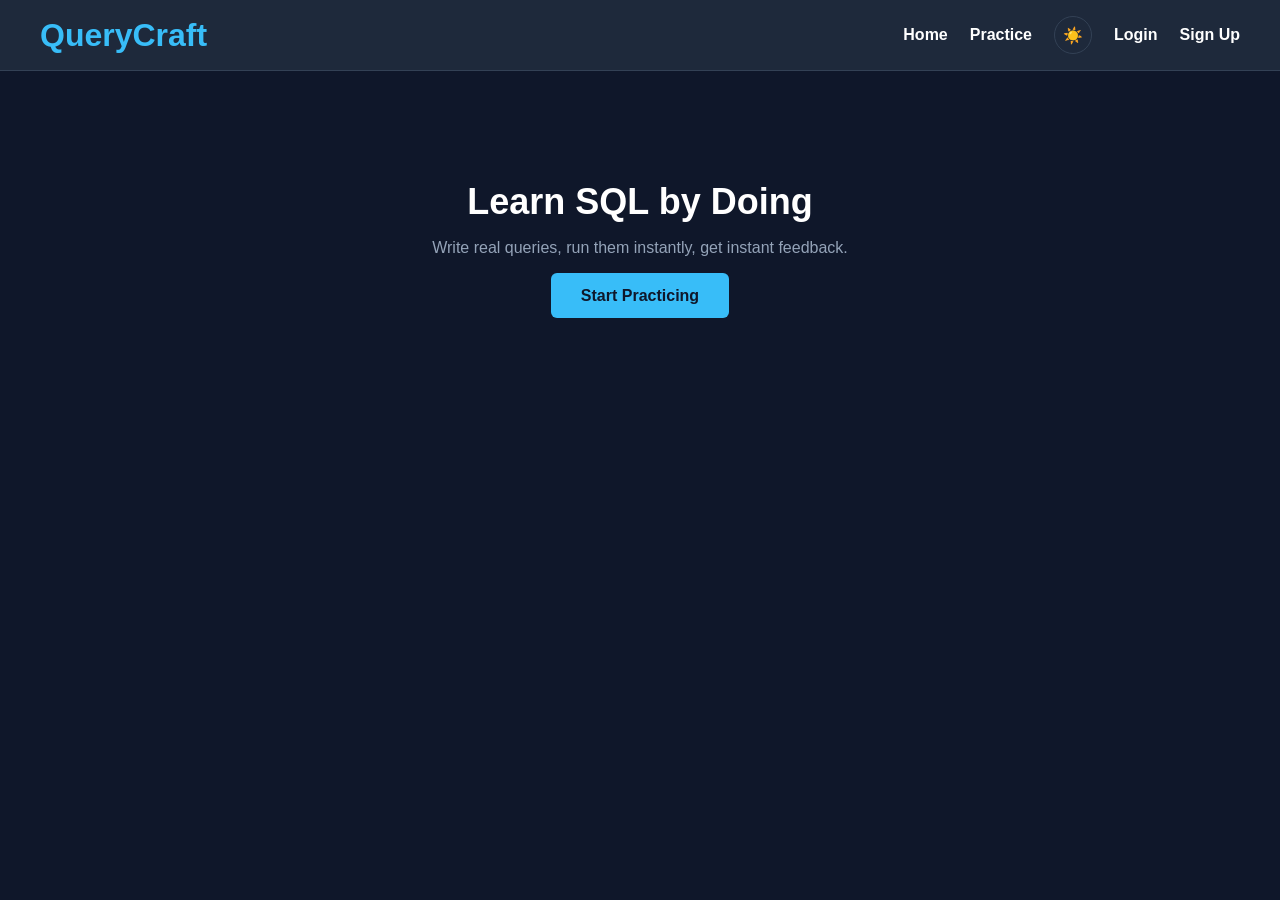
<file: frontend/index.html>
<!DOCTYPE html>
<html lang="en">
<head>
<meta charset="UTF-8">
<title>QueryCraft</title>
<link rel="stylesheet" href="common.css">
<script src="common.js"></script>
<style>
  .hero { text-align: center; padding: 80px 20px; }
  .hero h2 { font-size: 36px; margin-bottom: 10px; }
  .hero p { color: var(--muted); margin-bottom: 30px; }
  .btn { background: var(--accent); color: var(--accent-text); padding: 14px 30px; border: none; border-radius: 6px; font-size: 16px; font-weight: bold; cursor: pointer; text-decoration: none; }
</style>
</head>
<body>

<header>
  <h1>QueryCraft</h1>
  <nav id="nav"></nav>
</header>

<section class="hero">
  <h2>Learn SQL by Doing</h2>
  <p>Write real queries, run them instantly, get instant feedback.</p>
  <a class="btn" href="questions.html">Start Practicing</a>
</section>

</body>
</html>
</file>
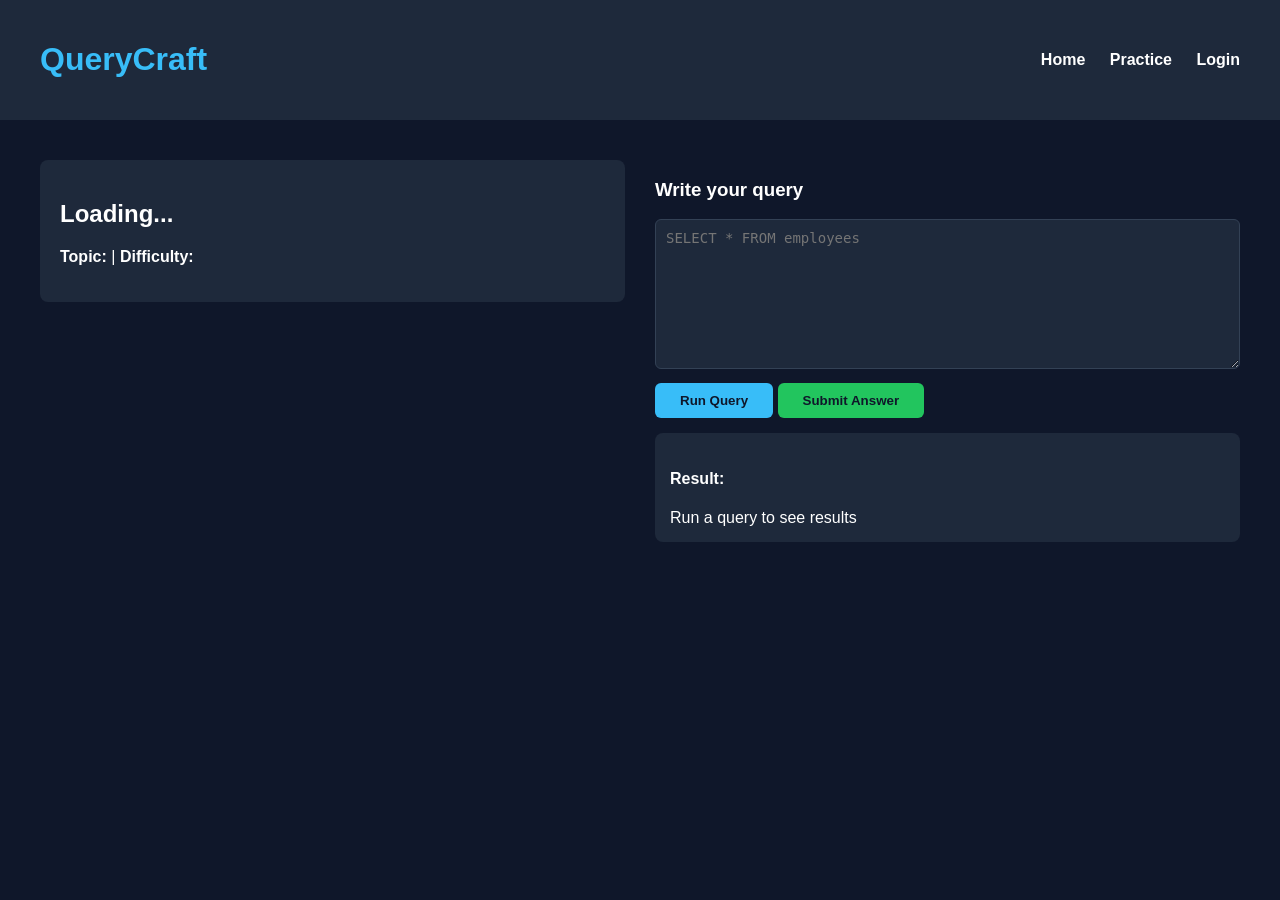
<file: frontend/editor.html>
<!DOCTYPE html>
<html lang="en">
<head>
<meta charset="UTF-8">
<title>QueryCraft - Editor</title>
<style>
  body { font-family: Arial, sans-serif; margin: 0; background: #0f172a; color: white; }
  header { padding: 20px 40px; background: #1e293b; display: flex; justify-content: space-between; align-items: center; }
  header h1 { color: #38bdf8; }
  nav a { color: white; margin-left: 20px; text-decoration: none; font-weight: bold; }
  .container { padding: 40px; display: flex; gap: 30px; }
  .left, .right { flex: 1; }
  .question-box { background: #1e293b; padding: 20px; border-radius: 8px; margin-bottom: 20px; }
  textarea { width: 100%; height: 150px; background: #1e293b; color: #38bdf8; border: 1px solid #334155; border-radius: 6px; padding: 10px; font-family: monospace; font-size: 14px; box-sizing: border-box; }
  .btn { background: #38bdf8; color: #0f172a; padding: 10px 25px; border: none; border-radius: 6px; font-weight: bold; cursor: pointer; margin-top: 10px; }
  .result-box { background: #1e293b; padding: 15px; border-radius: 8px; margin-top: 15px; max-height: 300px; overflow: auto; }
  table { width: 100%; border-collapse: collapse; margin-top: 10px; }
  th, td { padding: 8px; border: 1px solid #334155; text-align: left; }
  .correct { color: #22c55e; font-weight: bold; }
  .incorrect { color: #ef4444; font-weight: bold; }
</style>
</head>
<body>

<header>
  <h1>QueryCraft</h1>
  <nav>
    <a href="index.html">Home</a>
    <a href="questions.html">Practice</a>
    <a href="login.html">Login</a>
  </nav>
</header>

<div class="container">
  <div class="left">
    <div class="question-box">
      <h2 id="qTitle">Loading...</h2>
      <p id="qDesc"></p>
      <p><b>Topic:</b> <span id="qTopic"></span> | <b>Difficulty:</b> <span id="qDifficulty"></span></p>
    </div>
  </div>

  <div class="right">
    <h3>Write your query</h3>
    <textarea id="queryInput" placeholder="SELECT * FROM employees"></textarea>
    <br>
    <button class="btn" onclick="runQuery()">Run Query</button>
    <button class="btn" onclick="submitQuery()" style="background:#22c55e;">Submit Answer</button>

    <div class="result-box">
      <h4>Result:</h4>
      <div id="resultArea">Run a query to see results</div>
    </div>
    <div id="submitResult"></div>
  </div>
</div>

<script>
const params = new URLSearchParams(window.location.search);
const questionId = params.get('id');

fetch('http://127.0.0.1:8000/questions')
  .then(res => res.json())
  .then(data => {
    const q = data.find(x => x.id == questionId);
    if (q) {
      document.getElementById('qTitle').innerText = q.title;
      document.getElementById('qDesc').innerText = q.description;
      document.getElementById('qTopic').innerText = q.topic;
      document.getElementById('qDifficulty').innerText = q.difficulty;
    }
  });

function runQuery() {
  const query = document.getElementById('queryInput').value;
  fetch(`http://127.0.0.1:8000/run-query?query=${encodeURIComponent(query)}`, { method: 'POST' })
    .then(res => res.json())
    .then(data => {
      const area = document.getElementById('resultArea');
      if (data.error) {
        area.innerHTML = `<p style="color:#ef4444">${data.error}</p>`;
        return;
      }
      if (data.result.length === 0) {
        area.innerHTML = "No rows returned";
        return;
      }
      let html = "<table><tr>";
      Object.keys(data.result[0]).forEach(col => html += `<th>${col}</th>`);
      html += "</tr>";
      data.result.forEach(row => {
        html += "<tr>";
        Object.values(row).forEach(val => html += `<td>${val}</td>`);
        html += "</tr>";
      });
      html += "</table>";
      area.innerHTML = html;
    });
}

function submitQuery() {
  const userId = localStorage.getItem('user_id');
  const box = document.getElementById('submitResult');
  if (!userId) {
    box.innerHTML = `<p class="incorrect">Please <a href="login.html" style="color:#38bdf8">login</a> first to submit.</p>`;
    return;
  }
  const query = document.getElementById('queryInput').value;
  fetch('http://127.0.0.1:8000/submissions', {
    method: 'POST',
    headers: { 'Content-Type': 'application/json' },
    body: JSON.stringify({ user_id: parseInt(userId), question_id: parseInt(questionId), submitted_query: query })
  })
    .then(res => res.json())
    .then(data => {
      if (data.error) {
        box.innerHTML = `<p class="incorrect">${data.error}</p>`;
      } else if (data.is_correct) {
        box.innerHTML = `<p class="correct">✅ Correct Answer!</p>`;
      } else {
        box.innerHTML = `<p class="incorrect">❌ Incorrect, try again.</p>`;
      }
    });
}
</script>

</body>
</html>
</file>
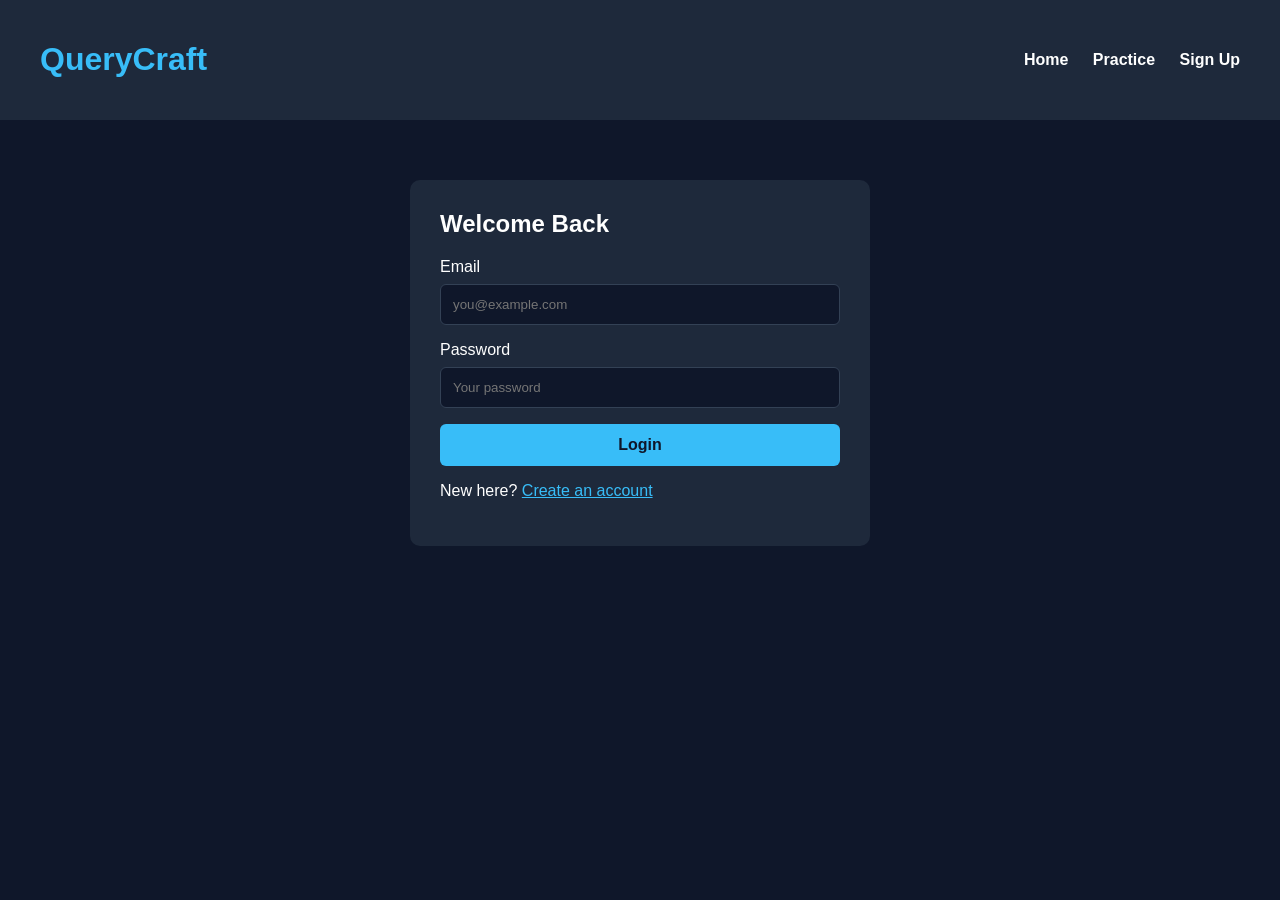
<file: frontend/login.html>
<!DOCTYPE html>
<html lang="en">
<head>
<meta charset="UTF-8">
<title>QueryCraft - Login</title>
<style>
  body { font-family: Arial, sans-serif; margin: 0; background: #0f172a; color: white; }
  header { padding: 20px 40px; background: #1e293b; display: flex; justify-content: space-between; align-items: center; }
  header h1 { color: #38bdf8; }
  nav a { color: white; margin-left: 20px; text-decoration: none; font-weight: bold; }
  .form-box { max-width: 400px; margin: 60px auto; background: #1e293b; padding: 30px; border-radius: 10px; }
  .form-box h2 { margin-top: 0; }
  input { width: 100%; padding: 12px; margin: 8px 0 16px; border-radius: 6px; border: 1px solid #334155; background: #0f172a; color: white; box-sizing: border-box; }
  .btn { width: 100%; background: #38bdf8; color: #0f172a; padding: 12px; border: none; border-radius: 6px; font-weight: bold; font-size: 16px; cursor: pointer; }
  #msg { margin-top: 15px; font-weight: bold; }
  a.link { color: #38bdf8; }
</style>
</head>
<body>

<header>
  <h1>QueryCraft</h1>
  <nav>
    <a href="index.html">Home</a>
    <a href="questions.html">Practice</a>
    <a href="signup.html">Sign Up</a>
  </nav>
</header>

<div class="form-box">
  <h2>Welcome Back</h2>
  <label>Email</label>
  <input type="email" id="email" placeholder="you@example.com">
  <label>Password</label>
  <input type="password" id="password" placeholder="Your password">
  <button class="btn" onclick="login()">Login</button>
  <div id="msg"></div>
  <p>New here? <a class="link" href="signup.html">Create an account</a></p>
</div>

<script>
async function login() {
  const email = document.getElementById('email').value.trim();
  const password = document.getElementById('password').value;
  const msg = document.getElementById('msg');

  if (!email || !password) {
    msg.style.color = '#ef4444';
    msg.innerText = 'Please enter email and password';
    return;
  }

  try {
    const url = `http://127.0.0.1:8000/login?email=${encodeURIComponent(email)}&password=${encodeURIComponent(password)}`;
    const res = await fetch(url, { method: 'POST' });
    const data = await res.json();

    if (data.error) {
      msg.style.color = '#ef4444';
      msg.innerText = data.error;
      return;
    }

    localStorage.setItem('user_id', data.user_id);
    msg.style.color = '#22c55e';
    msg.innerText = 'Login successful! Redirecting...';
    setTimeout(() => window.location.href = 'questions.html', 1000);
  } catch (err) {
    msg.style.color = '#ef4444';
    msg.innerText = 'Something went wrong. Is the server running?';
  }
}
</script>

</body>
</html>
</file>
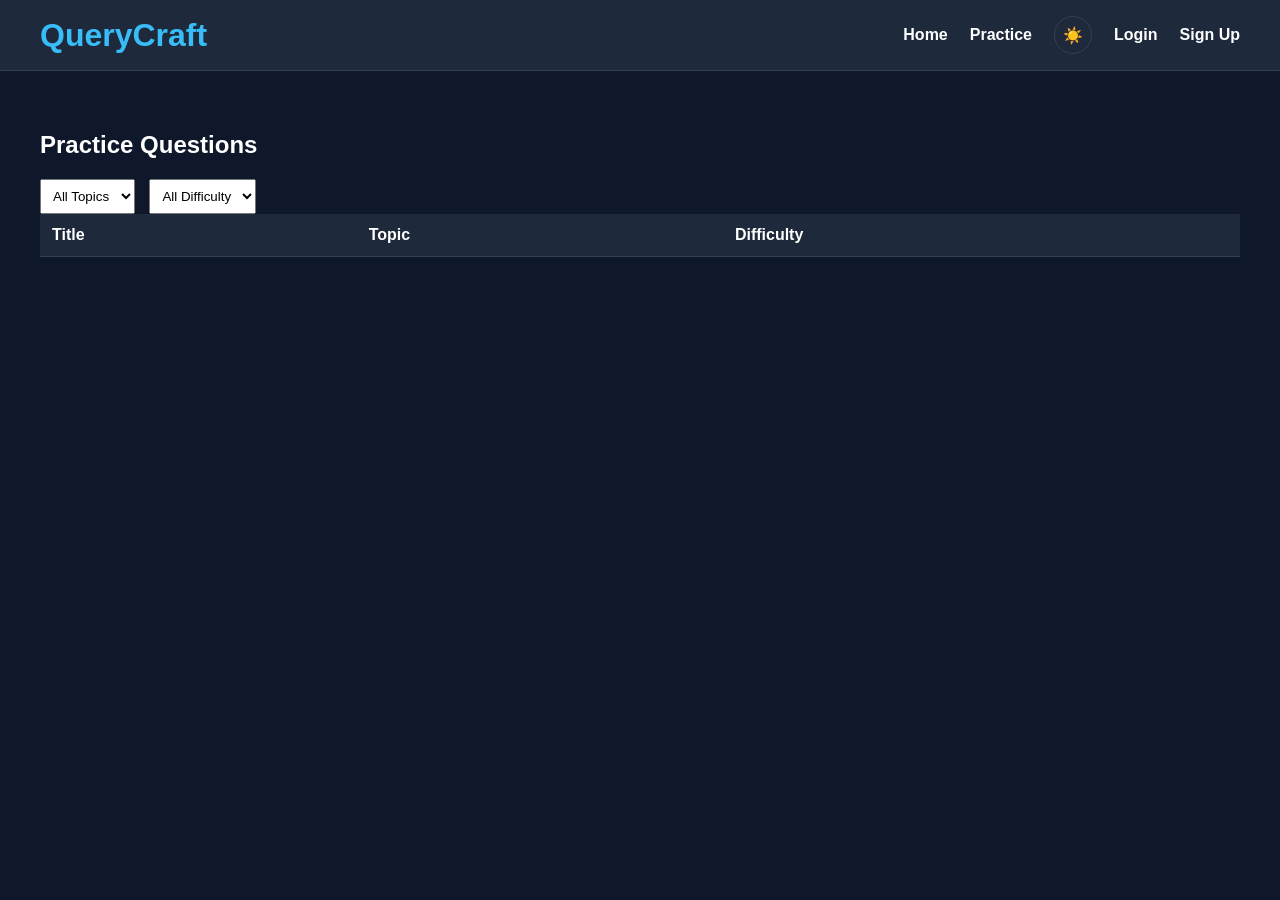
<file: frontend/questions.html>
<!DOCTYPE html>
<html lang="en">
<head>
<meta charset="UTF-8">
<title>QueryCraft - Practice</title>
<link rel="stylesheet" href="common.css">
<script src="common.js"></script>
<style>
  .container { padding: 40px; }
  .filters select { padding: 8px; margin-right: 10px; }
  table { width: 100%; border-collapse: collapse; }
  th, td { padding: 12px; text-align: left; border-bottom: 1px solid var(--border); }
  th { background: var(--card); }
  tr:hover { background: var(--hover); cursor: pointer; }
  .badge { padding: 4px 10px; border-radius: 12px; font-size: 12px; font-weight: bold; color: white; }
  .Easy { background: #166534; }
  .Medium { background: #854d0e; }
  .Hard { background: #7f1d1d; }
</style>
</head>
<body>

<header>
  <h1>QueryCraft</h1>
  <nav id="nav"></nav>
</header>

<div class="container">
  <h2>Practice Questions</h2>
  <div class="filters">
    <select id="topicFilter"><option value="">All Topics</option></select>
    <select id="difficultyFilter">
      <option value="">All Difficulty</option>
      <option value="Easy">Easy</option>
      <option value="Medium">Medium</option>
      <option value="Hard">Hard</option>
    </select>
  </div>

  <table>
    <thead><tr><th>Title</th><th>Topic</th><th>Difficulty</th></tr></thead>
    <tbody id="questionsList"></tbody>
  </table>
</div>

<script>
fetch('http://127.0.0.1:8000/questions')
  .then(res => res.json())
  .then(data => {
    const list = document.getElementById('questionsList');
    data.forEach(q => {
      const row = document.createElement('tr');
      row.innerHTML = `<td>${q.title}</td><td>${q.topic}</td><td><span class="badge ${q.difficulty}">${q.difficulty}</span></td>`;
      row.onclick = () => window.location.href = `editor.html?id=${q.id}`;
      list.appendChild(row);
    });
  });
</script>

</body>
</html>
</file>
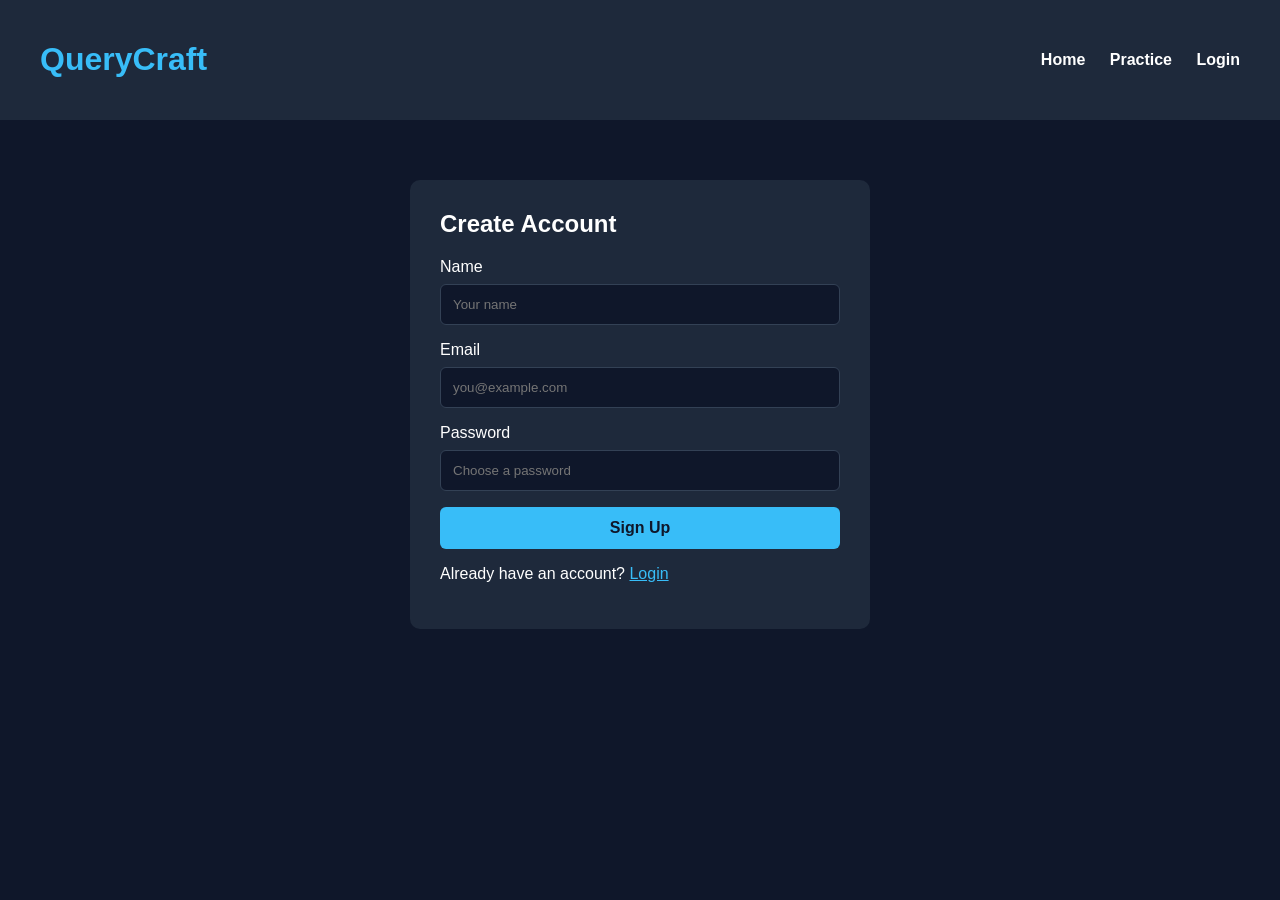
<file: frontend/signup.html>
<!DOCTYPE html>
<html lang="en">
<head>
<meta charset="UTF-8">
<title>QueryCraft - Sign Up</title>
<style>
  body { font-family: Arial, sans-serif; margin: 0; background: #0f172a; color: white; }
  header { padding: 20px 40px; background: #1e293b; display: flex; justify-content: space-between; align-items: center; }
  header h1 { color: #38bdf8; }
  nav a { color: white; margin-left: 20px; text-decoration: none; font-weight: bold; }
  .form-box { max-width: 400px; margin: 60px auto; background: #1e293b; padding: 30px; border-radius: 10px; }
  .form-box h2 { margin-top: 0; }
  input { width: 100%; padding: 12px; margin: 8px 0 16px; border-radius: 6px; border: 1px solid #334155; background: #0f172a; color: white; box-sizing: border-box; }
  .btn { width: 100%; background: #38bdf8; color: #0f172a; padding: 12px; border: none; border-radius: 6px; font-weight: bold; font-size: 16px; cursor: pointer; }
  #msg { margin-top: 15px; font-weight: bold; }
  a.link { color: #38bdf8; }
</style>
</head>
<body>

<header>
  <h1>QueryCraft</h1>
  <nav>
    <a href="index.html">Home</a>
    <a href="questions.html">Practice</a>
    <a href="login.html">Login</a>
  </nav>
</header>

<div class="form-box">
  <h2>Create Account</h2>
  <label>Name</label>
  <input type="text" id="name" placeholder="Your name">
  <label>Email</label>
  <input type="email" id="email" placeholder="you@example.com">
  <label>Password</label>
  <input type="password" id="password" placeholder="Choose a password">
  <button class="btn" onclick="signup()">Sign Up</button>
  <div id="msg"></div>
  <p>Already have an account? <a class="link" href="login.html">Login</a></p>
</div>

<script>
async function signup() {
  const name = document.getElementById('name').value.trim();
  const email = document.getElementById('email').value.trim();
  const password = document.getElementById('password').value;
  const msg = document.getElementById('msg');

  if (!name || !email || !password) {
    msg.style.color = '#ef4444';
    msg.innerText = 'Please fill all fields';
    return;
  }

  try {
    const res = await fetch('http://127.0.0.1:8000/signup', {
      method: 'POST',
      headers: { 'Content-Type': 'application/json' },
      body: JSON.stringify({ name, email, password })
    });

    if (!res.ok) {
      msg.style.color = '#ef4444';
      msg.innerText = 'Signup failed. This email may already be registered.';
      return;
    }

    const data = await res.json();
    localStorage.setItem('user_id', data.user_id);
    localStorage.setItem('user_name', name);
    localStorage.setItem('show_welcome', '1');

    msg.style.color = '#22c55e';
    msg.innerText = 'Account created! Taking you to practice...';
    setTimeout(() => window.location.href = 'questions.html', 1000);
  } catch (err) {
    msg.style.color = '#ef4444';
    msg.innerText = 'Something went wrong. Is the server running?';
  }
}
</script>

</body>
</html>
</file>
<file: frontend/common.css>
:root {
  --bg: #0f172a; --card: #1e293b; --text: #ffffff; --muted: #94a3b8;
  --border: #334155; --accent: #38bdf8; --accent-text: #0f172a;
  --input-bg: #0f172a; --hover: #1e293b; --code: #38bdf8;
  --ok: #22c55e; --bad: #ef4444; --welcome-bg: #0c4a6e;
}
[data-theme="light"] {
  --bg: #f1f5f9; --card: #ffffff; --text: #0f172a; --muted: #64748b;
  --border: #cbd5e1; --accent: #0284c7; --accent-text: #ffffff;
  --input-bg: #f8fafc; --hover: #e2e8f0; --code: #0369a1;
  --ok: #16a34a; --bad: #dc2626; --welcome-bg: #e0f2fe;
}

* { box-sizing: border-box; }
body { font-family: Arial, sans-serif; margin: 0; background: var(--bg); color: var(--text); }

header { padding: 16px 40px; background: var(--card); display: flex; justify-content: space-between; align-items: center; border-bottom: 1px solid var(--border); }
header h1 { color: var(--accent); margin: 0; }
nav { display: flex; align-items: center; gap: 22px; }
nav a { color: var(--text); text-decoration: none; font-weight: bold; }
nav a:hover { color: var(--accent); }
.icon-btn { background: transparent; border: 1px solid var(--border); color: var(--text); border-radius: 50%; width: 38px; height: 38px; cursor: pointer; font-size: 16px; }
.avatar { background: var(--accent); color: var(--accent-text); border: none; border-radius: 50%; width: 40px; height: 40px; font-weight: bold; font-size: 16px; cursor: pointer; }
.profile { position: relative; }
.dropdown { display: none; position: absolute; right: 0; top: 50px; min-width: 190px; background: var(--card); border: 1px solid var(--border); border-radius: 8px; box-shadow: 0 8px 20px rgba(0,0,0,0.25); overflow: hidden; z-index: 10; }
.dropdown.open { display: block; }
.dropdown .who { padding: 12px 16px; border-bottom: 1px solid var(--border); color: var(--muted); font-size: 14px; }
.dropdown button { display: block; width: 100%; text-align: left; padding: 12px 16px; background: none; border: none; color: var(--text); font-size: 15px; cursor: pointer; }
.dropdown button:hover { background: var(--hover); }
</file>
